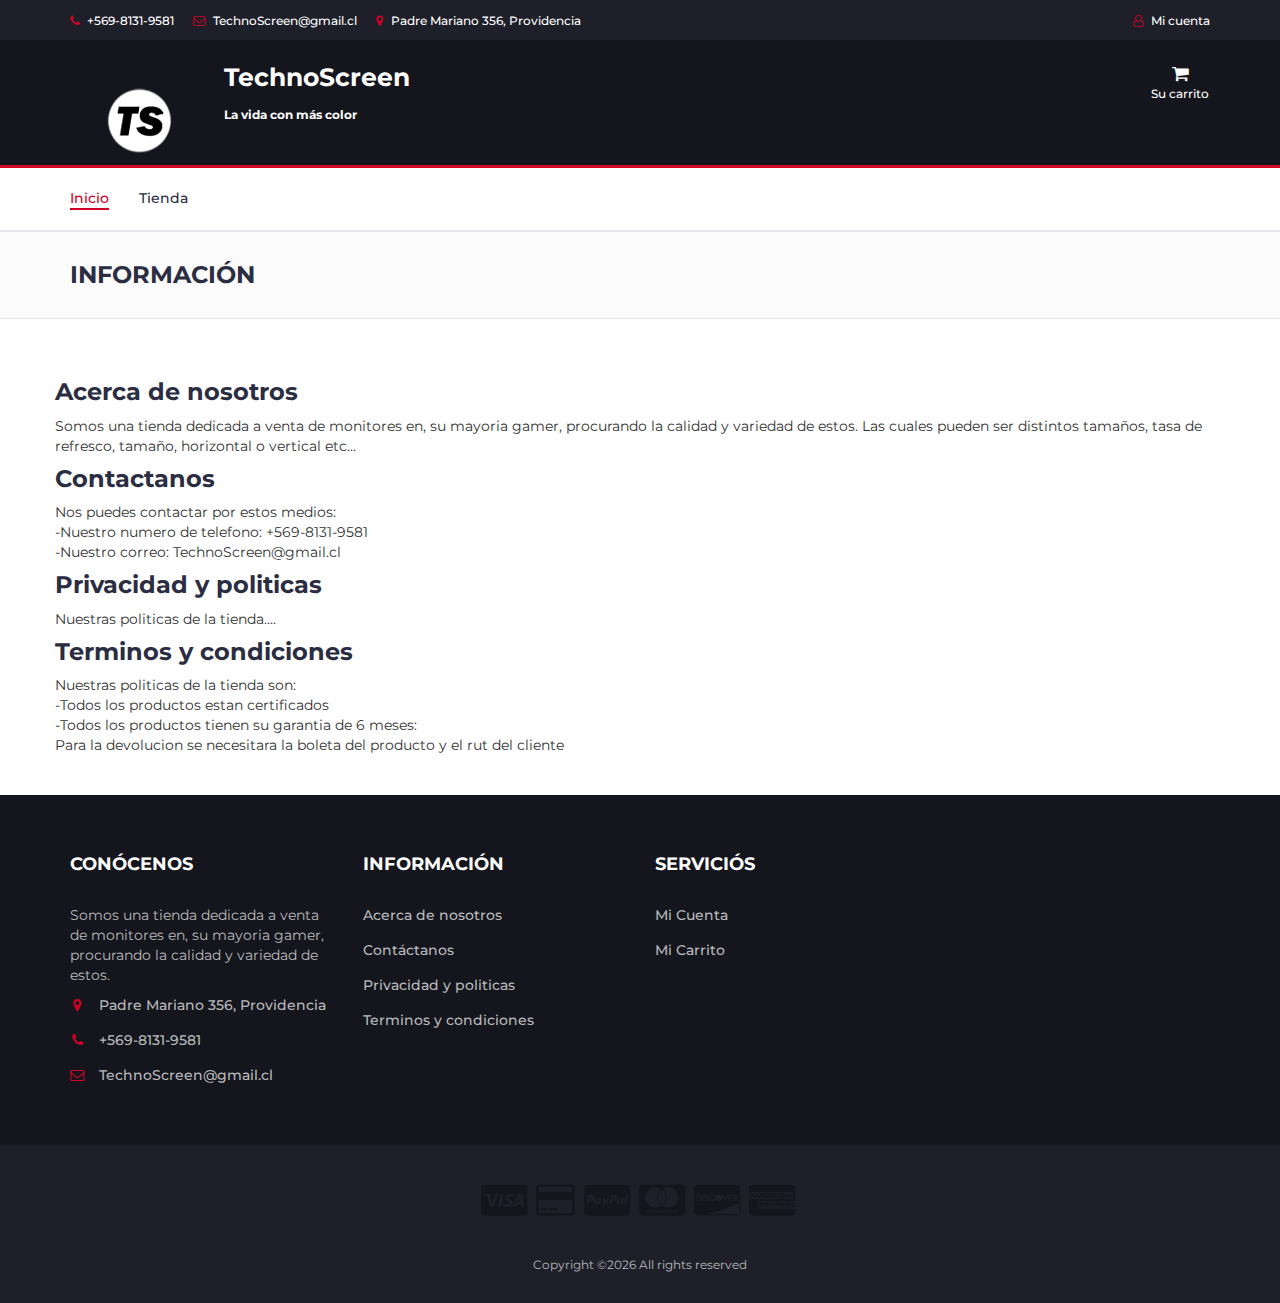
<file: blank.html>
<!DOCTYPE html>
<html lang="en">
	<head>
		<meta charset="utf-8">
		<meta http-equiv="X-UA-Compatible" content="IE=edge">
		<meta name="viewport" content="width=device-width, initial-scale=1">
		<link href="img/minilogo.png" type="image/x-icon" rel="icon">
		 <!-- The above 3 meta tags *must* come first in the head; any other head content must come *after* these tags -->

		<title>TechnoScreen - Información</title>

		<!-- Google font -->
		<link href="https://fonts.googleapis.com/css?family=Montserrat:400,500,700" rel="stylesheet">

		<!-- Bootstrap -->
		<link type="text/css" rel="stylesheet" href="css/bootstrap.min.css"/>

		<!-- Slick -->
		<link type="text/css" rel="stylesheet" href="css/slick.css"/>
		<link type="text/css" rel="stylesheet" href="css/slick-theme.css"/>

		<!-- nouislider -->
		<link type="text/css" rel="stylesheet" href="css/nouislider.min.css"/>

		<!-- Font Awesome Icon -->
		<link rel="stylesheet" href="css/font-awesome.min.css">

		<!-- Custom stlylesheet -->
		<link type="text/css" rel="stylesheet" href="css/style.css"/>


    </head>
	<body>
		<!-- HEADER -->
		<header>
			<!-- TOP HEADER -->
			<div id="top-header">
				<div class="container">
					<ul class="header-links pull-left">
						<li><a href="#"><i class="fa fa-phone"></i> +569-8131-9581</a></li>
						<li><a href="#"><i class="fa fa-envelope-o"></i> TechnoScreen@gmail.cl</a></li>
						<li><a href="#"><i class="fa fa-map-marker"></i> Padre Mariano 356, Providencia</a></li>
					</ul>
					<ul class="header-links pull-right">
						<li><a href="#"><i class="fa fa-user-o"></i> Mi cuenta</a></li>
					</ul>
				</div>
			</div>
			<!-- /TOP HEADER -->

			<!-- MAIN HEADER -->
			<div id="header">
				<!-- container -->
				<div class="container">
					<!-- row -->
					<div class="row">
						<!-- LOGO -->
						<div class="header-logo">
							<a href="#" class="logo">
								<a href="index.html"><img src="./img/logo.png" alt=""></a>
							</a>
						</div>
						<!-- NOMBRE -->

					<div class="header-nombre">
						<p>TechnoScreen</p>

						<!-- SUBTITULO -->
						<div class="header-sub">
							<p>La vida con más color</p>
						</div>

					</div>
					
					<!-- ACCOUNT -->

						<div class="header-ctn">
							<a href="checkout.html"></a>
							<!-- Cart -->
							<div class="dropdown">
								<a href="checkout.html">
									<i class="fa fa-shopping-cart"></i>
									<span>Su carrito</span>
								</a>
							</div>
								<!-- /Cart -->

								<!-- Menu Toogle -->
								<div class="menu-toggle">
									<a href="#">
										<i class="fa fa-bars"></i>
										<span>Menu</span>
									</a>
								</div>
								<!-- /Menu Toogle -->
							</div>
						</div>
						<!-- /ACCOUNT -->
					</div>
					<!-- row -->
				</div>
				<!-- container -->
			</div>
			<!-- /MAIN HEADER -->
		</header>
		<!-- /HEADER -->

		<!-- NAVIGATION -->
		<nav id="navigation">
			<!-- container -->
			<div class="container">
				<!-- responsive-nav -->
				<div id="responsive-nav">
					<!-- NAV -->
					<ul class="main-nav nav navbar-nav">
						<li class="active"><a href="index.html">Inicio</a></li>
						<li><a href="store.html">Tienda</a></li>

					</ul>
					<!-- /NAV -->
				</div>
				<!-- /responsive-nav -->
			</div>
			<!-- /container -->
		</nav>
		<!-- /NAVIGATION -->

		<!-- BREADCRUMB -->
		<div id="breadcrumb" class="section">
			<!-- container -->
			<div class="container">
				<!-- row -->
				<div class="row">
					<div class="col-md-12">
						<h3 class="breadcrumb-header">Información</h3>
					</div>
				</div>
				<!-- /row -->
			</div>
			<!-- /container -->
		</div>
		<!-- /BREADCRUMB -->

		<!-- SECTION -->
		<div class="section">
			<!-- container -->
			<div class="container">
				<!-- row -->
				<div class="row">
					<h3>Acerca de nosotros</h3>
					<p>Somos una tienda dedicada a venta de monitores en, su mayoria gamer, procurando la calidad y variedad de estos. Las cuales pueden ser distintos tamaños, tasa de refresco, tamaño, horizontal o vertical etc... </p>
				</div>
				<div class="row">
					<h3>Contactanos</h3>
					<p>Nos puedes contactar por estos medios: <br>
					   -Nuestro numero de telefono: +569-8131-9581<br>
					   -Nuestro correo: TechnoScreen@gmail.cl<br></p>
				</div>
				<div class="row">
					<h3>Privacidad y politicas</h3>
					<p>Nuestras politicas de la tienda....</p>
				</div>
				<div class="row">
					<h3>Terminos y condiciones</h3>
					<p>Nuestras politicas de la tienda son: <br>
					-Todos los productos estan certificados <br>
					-Todos los productos tienen su garantia de 6 meses: <br>
					Para la devolucion se necesitara la boleta del producto y el rut del cliente</p>
				</div>
				<!-- /row -->
			</div>
			<!-- /container -->
		</div>
		<!-- /SECTION -->



		<!-- FOOTER -->
		<footer id="footer">
			<!-- top footer -->
			<div class="section">
				<!-- container -->
				<div class="container">
					<!-- row -->
					<div class="row">
						<div class="col-md-3 col-xs-6">
							<div class="footer">
								<h3 class="footer-title">Conócenos</h3>
								<p>Somos una tienda dedicada a venta de monitores en, su mayoria gamer, procurando la calidad y variedad de estos.</p>
								<ul class="footer-links">
									<li><a href="#"><i class="fa fa-map-marker"></i>Padre Mariano 356, Providencia</a></li>
									<li><a href="#"><i class="fa fa-phone"></i>+569-8131-9581</a></li>
									<li><a href="#"><i class="fa fa-envelope-o"></i>TechnoScreen@gmail.cl</a></li>
								</ul>
							</div>
						</div>

						<div class="clearfix visible-xs"></div>

						<div class="col-md-3 col-xs-6">
							<div class="footer">
								<h3 class="footer-title">Información</h3>
								<ul class="footer-links">
									<li><a href="#">Acerca de nosotros</a></li>
									<li><a href="#">Contáctanos</a></li>
									<li><a href="#">Privacidad y politicas</a></li>
									<li><a href="#">Terminos y condiciones</a></li>
								</ul>
							</div>
						</div>

						<div class="col-md-3 col-xs-6">
							<div class="footer">
								<h3 class="footer-title">Serviciós</h3>
								<ul class="footer-links">
									<li><a href="#">Mi Cuenta</a></li>
									<li><a href="#">Mi Carrito</a></li>
								</ul>
							</div>
						</div>
					</div>
					<!-- /row -->
				</div>
				<!-- /container -->
			</div>
			<!-- /top footer -->

			<!-- bottom footer -->
			<div id="bottom-footer" class="section">
				<div class="container">
					<!-- row -->
					<div class="row">
						<div class="col-md-12 text-center">
							<ul class="footer-payments">
								<li><a href="#"><i class="fa fa-cc-visa"></i></a></li>
								<li><a href="#"><i class="fa fa-credit-card"></i></a></li>
								<li><a href="#"><i class="fa fa-cc-paypal"></i></a></li>
								<li><a href="#"><i class="fa fa-cc-mastercard"></i></a></li>
								<li><a href="#"><i class="fa fa-cc-discover"></i></a></li>
								<li><a href="#"><i class="fa fa-cc-amex"></i></a></li>
							</ul>
							<span class="copyright">
								<!-- Link back to Colorlib can't be removed. Template is licensed under CC BY 3.0. -->
								Copyright &copy;<script>document.write(new Date().getFullYear());</script> All rights reserved</a>
							<!-- Link back to Colorlib can't be removed. Template is licensed under CC BY 3.0. -->
							</span>
						</div>
					</div>
						<!-- /row -->
				</div>
				<!-- /container -->
			</div>
			<!-- /bottom footer -->
		</footer>
		<!-- /FOOTER -->

		<!-- jQuery Plugins -->
		<script src="js/jquery.min.js"></script>
		<script src="js/bootstrap.min.js"></script>
		<script src="js/slick.min.js"></script>
		<script src="js/nouislider.min.js"></script>
		<script src="js/jquery.zoom.min.js"></script>
		<script src="js/main.js"></script>

	</body>
</html>
</file>
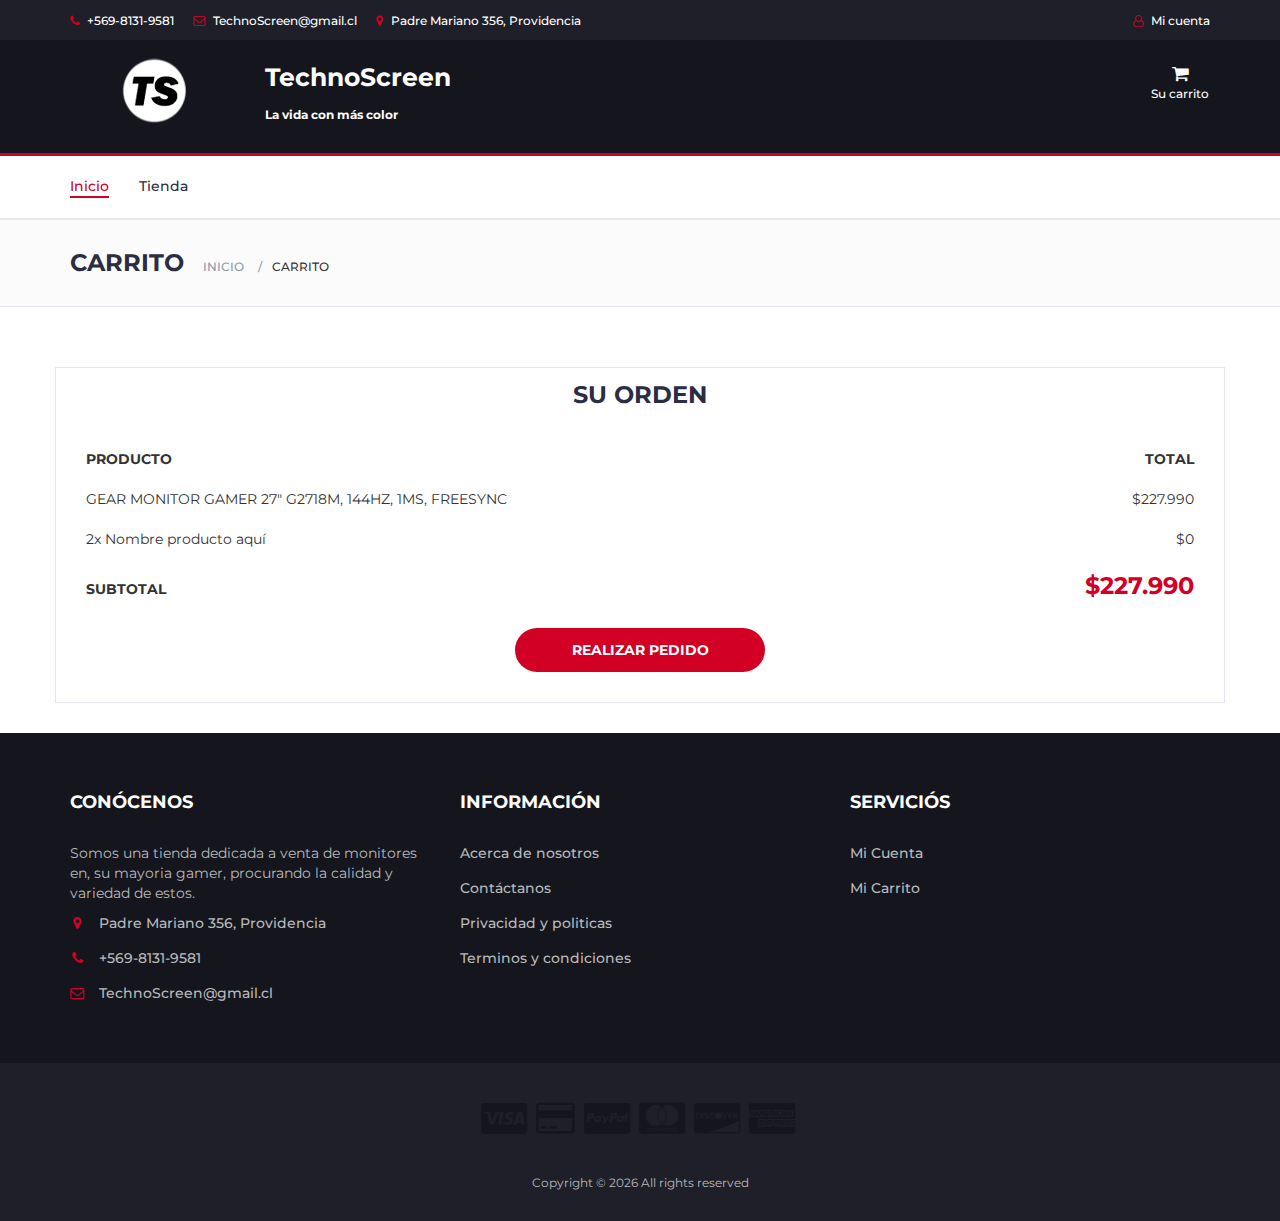
<file: checkout.html>
<!DOCTYPE html>
<html lang="en">

<head>
	<meta charset="utf-8">
	<meta http-equiv="X-UA-Compatible" content="IE=edge">
	<meta name="viewport" content="width=device-width, initial-scale=1">
	<link href="img/minilogo.png" type="image/x-icon" rel="icon">
	<!-- The above 3 meta tags *must* come first in the head; any other head content must come *after* these tags -->

	<title>TechnoScreen - Inicio</title>

	<!-- Google font -->
	<link href="https://fonts.googleapis.com/css?family=Montserrat:400,500,700" rel="stylesheet">

	<!-- Bootstrap -->
	<link type="text/css" rel="stylesheet" href="css/bootstrap.min.css" />

	<!-- Slick -->
	<link type="text/css" rel="stylesheet" href="css/slick.css" />
	<link type="text/css" rel="stylesheet" href="css/slick-theme.css" />

	<!-- nouislider -->
	<link type="text/css" rel="stylesheet" href="css/nouislider.min.css" />

	<!-- Font Awesome Icon -->
	<link rel="stylesheet" href="css/font-awesome.min.css">

	<!-- Custom stlylesheet -->
	<link type="text/css" rel="stylesheet" href="css/style.css" />


</head>

<body>
	<!-- HEADER -->
	<div id="top-header">
		<div class="container">
			<ul class="header-links pull-left">
				<li><a href="#"><i class="fa fa-phone"></i> +569-8131-9581</a></li>
				<li><a href="#"><i class="fa fa-envelope-o"></i> TechnoScreen@gmail.cl</a></li>
				<li><a href="#"><i class="fa fa-map-marker"></i> Padre Mariano 356, Providencia</a></li>
			</ul>
			<ul class="header-links pull-right">
				<li><a href="cuenta.html"><i class="fa fa-user-o"></i> Mi cuenta</a></li>
			</ul>
		</div>
	</div>
	<!-- /TOP HEADER -->

	<!-- MAIN HEADER -->
	<div id="header">
		<!-- container -->
		<div class="container">
			<!-- row -->
			<div class="row">
				<!-- LOGO -->
				<div class="col-md-2">
					<div class="header-logo">
						<a href="#" class="logo">
							<a href="index.html"><img src="./img/logo.png" alt=""></a>
						</a>
					</div>
				</div>
				<!-- NOMBRE -->
				<div class="col-md-3">
					<div class="header-nombre">
						<p>TechnoScreen</p>

						<div class="header-sub">
							<p>La vida con más color</p>
						</div>
					</div>
				</div>

				<!-- ACCOUNT -->

				<div class="header-ctn">
					<a href="checkout.html"></a>
					<!-- Cart -->
					<div class="dropdown">
						<a href="checkout.html">
							<i class="fa fa-shopping-cart"></i>
							<span>Su carrito</span>
						</a>
					</div>
					<!-- /Cart -->

					<!-- Menu Toogle -->
					<div class="menu-toggle">
						<a href="#">
							<i class="fa fa-bars"></i>
							<span>Menu</span>
						</a>
					</div>
					<!-- /Menu Toogle -->
				</div>
			</div>
			<!-- /ACCOUNT -->
		</div>
		<!-- row -->
	</div>
	<!-- container -->
	</div>
	<!-- /MAIN HEADER -->
	</header>
	<!-- /HEADER -->

	<!-- NAVIGATION -->
	<nav id="navigation">
		<!-- container -->
		<div class="container">
			<!-- responsive-nav -->
			<div id="responsive-nav">
				<!-- NAV -->
				<ul class="main-nav nav navbar-nav">
					<li class="active"><a href="#">Inicio</a></li>
					<li><a href="store.html">Tienda</a></li>

				</ul>
				<!-- /NAV -->
			</div>
			<!-- /responsive-nav -->
		</div>
		<!-- /container -->
	</nav>
	<!-- /NAVIGATION -->
	
		<!-- BREADCRUMB -->
		<div id="breadcrumb" class="section">
			<!-- container -->
			<div class="container">
				<!-- row -->
				<div class="row">
					<div class="col-md-12">
						<h3 class="breadcrumb-header">Carrito</h3>
						<ul class="breadcrumb-tree">
							<li><a href="index.html">Inicio</a></li>
							<li class="active">Carrito</li>
						</ul>
					</div>
				</div>
				<!-- /row -->
			</div>
			<!-- /container -->
		</div>
		<!-- /BREADCRUMB -->
		
		<!-- SECTION -->
		<div class="section">
			<!-- container -->
			<div class="container">
				<!-- row -->
				<div class="row">
		
		
		
					<!-- Order Details -->
					<div class="order-details">
						<div class="section-title text-center">
							<h3 class="title">Su orden</h3>
						</div>
						<div class="order-summary">
							<div class="order-col">
								<div><strong>PRODUCTO</strong></div>
								<div><strong>TOTAL</strong></div>
							</div>
							<div class="order-products">
								<div class="order-col">
									<div>GEAR MONITOR GAMER 27" G2718M, 144HZ, 1MS, FREESYNC</div>
									<div>$227.990</div>
								</div>
								<div class="order-col">
									<div>2x Nombre producto aquí</div>
									<div>$0</div>
								</div>
							</div>
							<div class="order-col">
								<div><strong>SUBTOTAL</strong></div>
								<div><strong class="order-total">$227.990</strong></div>
							</div>
						</div>
						<a href="#" class="primary-btn order-submit" id="btncompra">REALIZAR PEDIDO</a>
					</div>
					<!-- /Order Details -->
				</div>
				<!-- /row -->
			</div>
			<!-- /container -->
		</div>
		<!-- /SECTION -->

		<!-- FOOTER -->
	<footer id="footer">
		<!-- top footer -->
		<div class="section">
			<!-- container -->
			<div class="container">
				<!-- row -->
				<div class="row">
					<div class="col-md-4 col-xs-4">
						<div class="footer">
							<h3 class="footer-title">Conócenos</h3>
							<p>Somos una tienda dedicada a venta de monitores en, su mayoria gamer, procurando la
								calidad y variedad de estos.</p>
							<ul class="footer-links">
								<li><a href="#"><i class="fa fa-map-marker"></i>Padre Mariano 356, Providencia</a></li>
								<li><a href="#"><i class="fa fa-phone"></i>+569-8131-9581</a></li>
								<li><a href="#"><i class="fa fa-envelope-o"></i>TechnoScreen@gmail.cl</a></li>
							</ul>
						</div>
					</div>

					<div class="col-md-4 col-xs-4">
						<div class="footer">
							<a href="about us.html">
								<h3 class="footer-title">Información</h3>
							</a>
							<ul class="footer-links">
								<li><a href="about us.html#nosotros">Acerca de nosotros</a></li>
								<li><a href="about us.html#contactos">Contáctanos</a></li>
								<li><a href="about us.html#politicas">Privacidad y politicas</a></li>
								<li><a href="about us.html#terminos">Terminos y condiciones</a></li>
							</ul>
						</div>
					</div>

					<div class="col-md-4 col-xs-4">
						<div class="footer">
							<h3 class="footer-title">Serviciós</h3>
							<ul class="footer-links">
								<li><a href="#">Mi Cuenta</a></li>
								<li><a href="#">Mi Carrito</a></li>
							</ul>
						</div>
					</div>
				</div>
				<!-- /row -->
			</div>
			<!-- /container -->
		</div>
		<!-- /top footer -->

		<!-- bottom footer -->
		<div id="bottom-footer" class="section">
			<div class="container">
				<!-- row -->
				<div class="row">
					<div class="col-md-12 text-center">
						<ul class="footer-payments">
							<li><a href="#"><i class="fa fa-cc-visa"></i></a></li>
							<li><a href="#"><i class="fa fa-credit-card"></i></a></li>
							<li><a href="#"><i class="fa fa-cc-paypal"></i></a></li>
							<li><a href="#"><i class="fa fa-cc-mastercard"></i></a></li>
							<li><a href="#"><i class="fa fa-cc-discover"></i></a></li>
							<li><a href="#"><i class="fa fa-cc-amex"></i></a></li>
						</ul>
						<span class="copyright">
							<!-- Link back to Colorlib can't be removed. Template is licensed under CC BY 3.0. -->
							Copyright &copy;
							<script>document.write(new Date().getFullYear());</script> All rights reserved</a>
							<!-- Link back to Colorlib can't be removed. Template is licensed under CC BY 3.0. -->
						</span>
					</div>
				</div>
				<!-- /row -->
			</div>
			<!-- /container -->
		</div>
		<!-- /bottom footer -->
	</footer>
	<!-- /FOOTER -->

		<!-- jQuery Plugins -->
		<script src="js/jquery.min.js"></script>
		<script src="js/bootstrap.min.js"></script>
		<script src="js/slick.min.js"></script>
		<script src="js/nouislider.min.js"></script>
		<script src="js/jquery.zoom.min.js"></script>
		<script src="js/main.js"></script>

	</body>
</html>
</file>
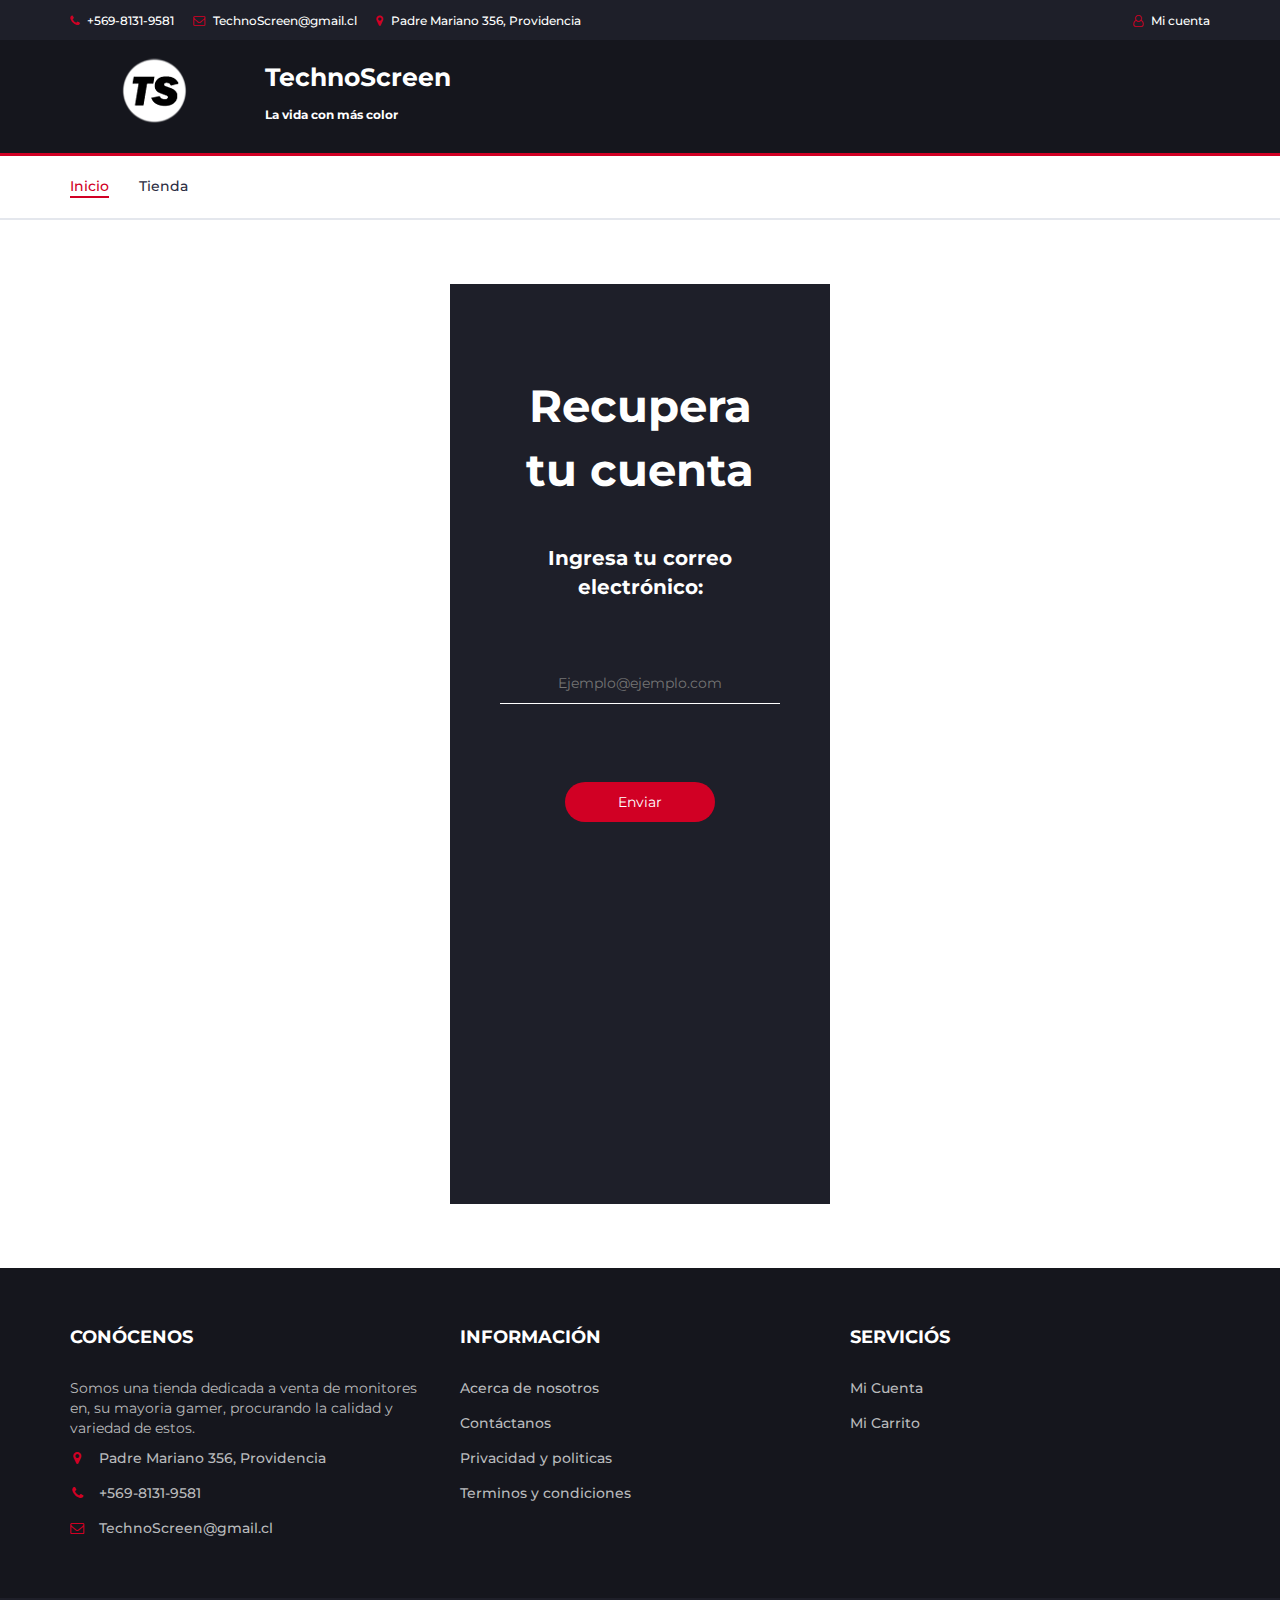
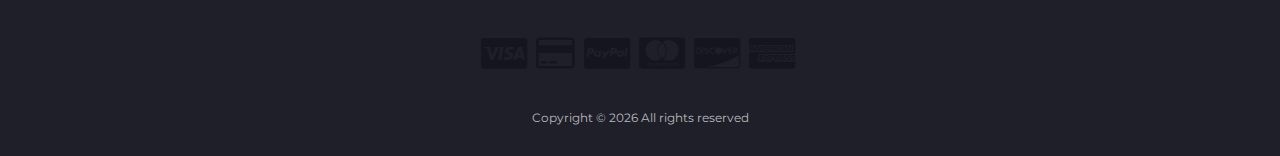
<file: password_reset.html>
<!DOCTYPE html>
<html lang="en">

<head>
	<meta charset="utf-8">
	<meta http-equiv="X-UA-Compatible" content="IE=edge">
	<meta name="viewport" content="width=device-width, initial-scale=1">
	<link href="img/minilogo.png" type="image/x-icon" rel="icon">
	<!-- The above 3 meta tags *must* come first in the head; any other head content must come *after* these tags -->

	<title>TechnoScreen - Recuperar contraseña</title>

	<!-- Google font -->
	<link href="https://fonts.googleapis.com/css?family=Montserrat:400,500,700" rel="stylesheet">

	<!-- Bootstrap -->
	<link type="text/css" rel="stylesheet" href="css/bootstrap.min.css" />

	<!-- Slick -->
	<link type="text/css" rel="stylesheet" href="css/slick.css" />
	<link type="text/css" rel="stylesheet" href="css/slick-theme.css" />

	<!-- nouislider -->
	<link type="text/css" rel="stylesheet" href="css/nouislider.min.css" />

	<!-- Jquery -->
	<script src="https://ajax.googleapis.com/ajax/libs/jquery/3.5.1/jquery.min.js"></script>
	<script src="https://cdnjs.cloudflare.com/ajax/libs/popper.js/1.16.0/umd/popper.min.js"></script>
	<script src="https://maxcdn.bootstrapcdn.com/bootstrap/4.5.2/js/bootstrap.min.js"></script>

	<!-- Font Awesome Icon -->
	<link rel="stylesheet" href="css/font-awesome.min.css">

	<!-- Custom stlylesheet -->
	<link type="text/css" rel="stylesheet" href="css/style.css" />


	<script type="text/javascript">
		$(document).ready(function () {
			$("#errorpp").hide(); //ocultando el div de los errores

			$("#pass").submit(function () {
				var mensaje = "Por favor revisar los siguientes detalles en el formulario:";
				if ($("#correop").val().trim().length == 0) {

					mensaje = mensaje + "<br>El correo electrónico no puede estar vacío.";

				}
				if (mensaje != "Por favor revisar los siguientes detalles en el formulario:") {
					$("#errorpp").html(mensaje); //mostrando el texto de la variable en el div del html
					$("#errorpp").show();//hace visible el div
					event.preventDefault();//evita que los datos del formulario se envien
				}
			});
		});
	</script>

</head>

<body>
	<!-- HEADER -->
	<header>
		<!-- HEADER -->
		<div id="top-header">
			<div class="container">
				<ul class="header-links pull-left">
					<li><a href="#"><i class="fa fa-phone"></i> +569-8131-9581</a></li>
					<li><a href="#"><i class="fa fa-envelope-o"></i> TechnoScreen@gmail.cl</a></li>
					<li><a href="#"><i class="fa fa-map-marker"></i> Padre Mariano 356, Providencia</a></li>
				</ul>
				<ul class="header-links pull-right">
					<li><a href="cuenta.html"><i class="fa fa-user-o"></i> Mi cuenta</a></li>
				</ul>
			</div>
		</div>
		<!-- /TOP HEADER -->

		<!-- MAIN HEADER -->
		<div id="header">
			<!-- container -->
			<div class="container">
				<!-- row -->
				<div class="row">
					<!-- LOGO -->
					<div class="col-md-2">
						<div class="header-logo">
							<a href="#" class="logo">
								<a href="index.html"><img src="./img/logo.png" alt=""></a>
							</a>
						</div>
					</div>
					<!-- NOMBRE -->
					<div class="col-md-3">
						<div class="header-nombre">
							<p>TechnoScreen</p>

							<div class="header-sub">
								<p>La vida con más color</p>
							</div>
						</div>
					</div>

					<!-- ACCOUNT -->

					<div class="header-ctn">
						<!-- Menu Toogle -->
						<div class="menu-toggle">
							<a href="#">
								<i class="fa fa-bars"></i>
								<span>Menu</span>
							</a>
						</div>
						<!-- /Menu Toogle -->
					</div>
				</div>
				<!-- /ACCOUNT -->
			</div>
			<!-- row -->
		</div>
		<!-- container -->
		</div>
		<!-- /MAIN HEADER -->
	</header>
	<!-- /HEADER -->
	<nav id="navigation">
		<!-- container -->
		<div class="container">
			<!-- responsive-nav -->
			<div id="responsive-nav">
				<!-- NAV -->
				<ul class="main-nav nav navbar-nav">
					<li class="active"><a href="#">Inicio</a></li>
					<li><a href="store.html">Tienda</a></li>

				</ul>
				<!-- /NAV -->
			</div>
			<!-- /responsive-nav -->
		</div>
		<!-- /container -->
	</nav>
	<!-- SECTION -->

	<div class="form-box">
		<form action="index.html" method="POST" id="pass" class="input-groupp">
			<div class="PageHeader">
				Recupera tu cuenta
			</div>
			<div class="PageSub">
				Ingresa tu correo electrónico:
			</div>
			<div class="form-group">
				<input type="email" class="input-field" name="correop" id="correop" placeholder="Ejemplo@ejemplo.com">
					
			</div>
			<div class="form-group">
				<div id="errorpp" class="alertap alert-d"></div>
				<button type="submit" class="submit-btnp">Enviar</button>
			</div>
		</form>

	</div>


	<!-- /SECTION -->

	<!-- FOOTER -->
	<footer id="footer">
		<!-- top footer -->
		<div class="section">
			<!-- container -->
			<div class="container">
				<!-- row -->
				<div class="row">
					<div class="col-md-4 col-xs-4">
						<div class="footer">
							<h3 class="footer-title">Conócenos</h3>
							<p>Somos una tienda dedicada a venta de monitores en, su mayoria gamer, procurando la
								calidad y variedad de estos.</p>
							<ul class="footer-links">
								<li><a href="#"><i class="fa fa-map-marker"></i>Padre Mariano 356, Providencia</a></li>
								<li><a href="#"><i class="fa fa-phone"></i>+569-8131-9581</a></li>
								<li><a href="#"><i class="fa fa-envelope-o"></i>TechnoScreen@gmail.cl</a></li>
							</ul>
						</div>
					</div>

					<div class="col-md-4 col-xs-4">
						<div class="footer">
							<a href="about us.html">
								<h3 class="footer-title">Información</h3>
							</a>
							<ul class="footer-links">
								<li><a href="about us.html#nosotros">Acerca de nosotros</a></li>
								<li><a href="about us.html#contactos">Contáctanos</a></li>
								<li><a href="about us.html#politicas">Privacidad y politicas</a></li>
								<li><a href="about us.html#terminos">Terminos y condiciones</a></li>
							</ul>
						</div>
					</div>

					<div class="col-md-4 col-xs-4">
						<div class="footer">
							<h3 class="footer-title">Serviciós</h3>
							<ul class="footer-links">
								<li><a href="#">Mi Cuenta</a></li>
								<li><a href="#">Mi Carrito</a></li>
							</ul>
						</div>
					</div>
				</div>
				<!-- /row -->
			</div>
			<!-- /container -->
		</div>
		<!-- /top footer -->

		<!-- bottom footer -->
		<div id="bottom-footer" class="section">
			<div class="container">
				<!-- row -->
				<div class="row">
					<div class="col-md-12 text-center">
						<ul class="footer-payments">
							<li><a href="#"><i class="fa fa-cc-visa"></i></a></li>
							<li><a href="#"><i class="fa fa-credit-card"></i></a></li>
							<li><a href="#"><i class="fa fa-cc-paypal"></i></a></li>
							<li><a href="#"><i class="fa fa-cc-mastercard"></i></a></li>
							<li><a href="#"><i class="fa fa-cc-discover"></i></a></li>
							<li><a href="#"><i class="fa fa-cc-amex"></i></a></li>
						</ul>
						<span class="copyright">
							<!-- Link back to Colorlib can't be removed. Template is licensed under CC BY 3.0. -->
							Copyright &copy;
							<script>document.write(new Date().getFullYear());</script> All rights reserved</a>
							<!-- Link back to Colorlib can't be removed. Template is licensed under CC BY 3.0. -->
						</span>
					</div>
				</div>
				<!-- /row -->
			</div>
			<!-- /container -->
		</div>
		<!-- /bottom footer -->
	</footer>
	<!-- /FOOTER -->

	<!-- jQuery Plugins -->
	<script src="js/jquery.min.js"></script>
	<script src="js/bootstrap.min.js"></script>
	<script src="js/slick.min.js"></script>
	<script src="js/nouislider.min.js"></script>
	<script src="js/jquery.zoom.min.js"></script>
	<script src="js/main.js"></script>

</body>

</html>
</file>
<file: css/style.css>
/*

Colors:
	Body 		: #333
	Headers 	: #2B2D42
	Primary 	: #D10024
	Dark 		: #15161D ##1E1F29
	Grey 		: #E4E7ED #FBFBFC #8D99AE #B9BABC

Fonts: Montserrat

Table OF Contents
------------------------------------
1 > GENERAL
------ Typography
------ Buttons
------ Inputs
------ Sections
------ Breadcrumb
2 > HEADER
------ Top header
------ Logo
------ Search
------ Cart
3 > NAVIGATION
------ Main nav
------ Responsive Nav
4 > CATEGORY SHOP
5 > HOT DEAL
6 > PRODUCT
------ Product
------ Widget product
------ Product slick
7 > STORE PAGE
------ Aside
------ Store
8 > PRODUCT DETAILS PAGE
------ Product view
------ Product details
------ Product tab
9 > CHECKOUT PAGE
10 > NEWSLETTER
11 > FOOTER
11 > SLICK STYLE
12 > RESPONSIVE
------------------------------------*/

/*=========================================================
	01 -> GENERAL
===========================================================*/

/*----------------------------*\
	Typography
\*----------------------------*/

body {
  font-family: 'Montserrat', sans-serif;
  font-weight: 400;
  color: #333;
}

h1, h2, h3, h4, h5, h6 {
  color: #2B2D42;
  font-weight: 700;
  margin: 0 0 10px;
}

a {
  color: #2B2D42;
  font-weight: 500;
  -webkit-transition: 0.2s color;
  transition: 0.2s color;
}

a:hover, a:focus {
  color: #D10024;
  text-decoration: none;
  outline: none;
}

ul, ol {
  margin: 0;
  padding: 0;
  list-style: none
}

/*----------------------------*\
	Buttons
\*----------------------------*/

.primary-btn {
  display: inline-block;
  padding: 12px 30px;
  background-color: #D10024;
  border: none;
  border-radius: 40px;
  color: #FFF;
  text-transform: uppercase;
  font-weight: 700;
  text-align: center;
  -webkit-transition: 0.2s all;
  transition: 0.2s all;
}

.primary-btn:hover, .primary-btn:focus {
  opacity: 0.9;
  color: #FFF;
}

/*----------------------------*\
	Inputs
\*----------------------------*/

/*-- Text input --*/

.input {
  height: 40px;
  padding: 0px 15px;
  border: 1px solid #E4E7ED;
  background-color: #FFF;
  width: 100%;
}

textarea.input {
  padding: 15px;
  min-height: 90px;
}

/*-- Number input --*/

.input-number {
  position: relative;
}

.input-number input[type="number"]::-webkit-inner-spin-button, .input-number input[type="number"]::-webkit-outer-spin-button {
  -webkit-appearance: none;
  margin: 0;
}

.input-number input[type="number"] {
  -moz-appearance: textfield;
  height: 40px;
  width: 100%;
  border: 1px solid #E4E7ED;
  background-color: #FFF;
  padding: 0px 35px 0px 15px;
}

.input-number .qty-up, .input-number .qty-down {
  position: absolute;
  display: block;
  width: 20px;
  height: 20px;
  border: 1px solid #E4E7ED;
  background-color: #FFF;
  text-align: center;
  font-weight: 700;
  cursor: pointer;
  -webkit-user-select: none;
  -moz-user-select: none;
  -ms-user-select: none;
  user-select: none;
}

.input-number .qty-up {
  right: 0;
  top: 0;
  border-bottom: 0px;
}

.input-number .qty-down {
  right: 0;
  bottom: 0;
}

.input-number .qty-up:hover, .input-number .qty-down:hover {
  background-color: #E4E7ED;
  color: #D10024;
}

/*-- Select input --*/

.input-select {
  padding: 0px 15px;
  background: #FFF;
  border: 1px solid #E4E7ED;
  height: 40px;
}

/*-- checkbox & radio input --*/

.input-radio, .input-checkbox {
  position: relative;
  display: block;
}

.input-radio input[type="radio"]:not(:checked), .input-radio input[type="radio"]:checked, .input-checkbox input[type="checkbox"]:not(:checked), .input-checkbox input[type="checkbox"]:checked {
  position: absolute;
  margin-left: -9999px;
  visibility: hidden;
}

.input-radio label, .input-checkbox label {
  font-weight: 500;
  min-height: 20px;
  padding-left: 20px;
  margin-bottom: 5px;
  cursor: pointer;
}

.input-radio input[type="radio"]+label span, .input-checkbox input[type="checkbox"]+label span {
  position: absolute;
  left: 0px;
  top: 4px;
  width: 14px;
  height: 14px;
  border: 2px solid #E4E7ED;
  background: #FFF;
}

.input-radio input[type="radio"]+label span {
  border-radius: 50%;
}

.input-radio input[type="radio"]+label span:after {
  content: "";
  position: absolute;
  left: 50%;
  top: 50%;
  -webkit-transform: translate(-50%, -50%) scale(0);
  -ms-transform: translate(-50%, -50%) scale(0);
  transform: translate(-50%, -50%) scale(0);
  background-color: #FFF;
  width: 4px;
  height: 4px;
  border-radius: 50%;
  opacity: 0;
  -webkit-transition: all 0.2s;
  transition: all 0.2s;
}

.input-checkbox input[type="checkbox"]+label span:after {
  content: '✔';
  position: absolute;
  top: -2px;
  left: 1px;
  font-size: 10px;
  color: #FFF;
  opacity: 0;
  -webkit-transform: scale(0);
  -ms-transform: scale(0);
  transform: scale(0);
  -webkit-transition: all 0.2s;
  transition: all 0.2s;
}

.input-radio input[type="radio"]:checked+label span, .input-checkbox input[type="checkbox"]:checked+label span {
  background-color: #D10024;
  border-color: #D10024;
}

.input-radio input[type="radio"]:checked+label span:after {
  opacity: 1;
  -webkit-transform: translate(-50%, -50%) scale(1);
  -ms-transform: translate(-50%, -50%) scale(1);
  transform: translate(-50%, -50%) scale(1);
}

.input-checkbox input[type="checkbox"]:checked+label span:after {
  opacity: 1;
  -webkit-transform: scale(1);
  -ms-transform: scale(1);
  transform: scale(1);
}

.input-radio .caption, .input-checkbox .caption {
  margin-top: 5px;
  max-height: 0;
  overflow: hidden;
  -webkit-transition: 0.3s max-height;
  transition: 0.3s max-height;
}

.input-radio input[type="radio"]:checked~.caption, .input-checkbox input[type="checkbox"]:checked~.caption {
  max-height: 800px;
}

/*----------------------------*\
	Section
\*----------------------------*/

.section {
  padding-top: 30px;
  padding-bottom: 30px;
}

.section-title {
  position: relative;
  margin-bottom: 30px;
  margin-top: 15px;
}

.section-title .title {
  display: inline-block;
  text-transform: uppercase;
  margin: 0px;
}

.section-title .section-nav {
  float: right;
}

.section-title .section-nav .section-tab-nav {
  display: inline-block;
}

.section-tab-nav li {
  display: inline-block;
  margin-right: 15px;
}

.section-tab-nav li:last-child {
  margin-right: 0px;
}

.section-tab-nav li a {
  font-weight: 700;
  color: #8D99AE;
}

.section-tab-nav li a:after {
  content: "";
  display: block;
  width: 0%;
  height: 2px;
  background-color: #D10024;
  -webkit-transition: 0.2s all;
  transition: 0.2s all;
}

.section-tab-nav li.active a {
  color: #D10024;
}

.section-tab-nav li a:hover:after, .section-tab-nav li a:focus:after, .section-tab-nav li.active a:after {
  width: 100%;
}

.section-title .section-nav .products-slick-nav {
  top: 0px;
  right: 0px;
}

/*----------------------------*\
	Breadcrumb
\*----------------------------*/

#breadcrumb {
  padding: 30px 0px;
  background: #FBFBFC;
  border-bottom: 1px solid #E4E7ED;
  margin-bottom: 30px;
}

#breadcrumba {
  padding: 30px 0px;
  background: #FBFBFC;
  border-bottom: 1px solid #E4E7ED;
  margin-bottom: 0px;
}

#breadcrumb .breadcrumb-header {
  display: inline-block;
  margin-top: 0px;
  margin-bottom: 0px;
  margin-right: 15px;
  text-transform: uppercase;
}

#breadcrumb .breadcrumb-tree {
  display: inline-block;
}

#breadcrumb .breadcrumb-tree li {
  display: inline-block;
  font-size: 12px;
  font-weight: 500;
  text-transform: uppercase;
}

#breadcrumb .breadcrumb-tree li+li {
  margin-left: 10px;
}

#breadcrumb .breadcrumb-tree li+li:before {
  content: '/';
  display: inline-block;
  color: #8D99AE;
  margin-right: 10px;
}

#breadcrumb .breadcrumb-tree li a {
  color: #8D99AE;
}

#breadcrumb .breadcrumb-tree li a:hover {
  color: #D10024;
}

/*=========================================================
	02 -> HEADER
===========================================================*/

/*----------------------------*\
	Top header
\*----------------------------*/

#top-header {
  padding-top: 10px;
  padding-bottom: 10px;
  background-color: #1E1F29;
}

.header-links li {
  display: inline-block;
  margin-right: 15px;
  font-size: 12px;
}

.header-links li:last-child {
  margin-right: 0px;
}

.header-links li a {
  color: #FFF;
}

.header-links li a:hover {
  color: #D10024;
}

.header-links li i {
  color: #D10024;
  margin-right: 5px;
}

/*----------------------------*\
	Logo
\*----------------------------*/

#header {
  padding-top: 10px;
  padding-bottom: 10px;
  background-color: #15161D;
}

.header-logo {
  float: left;
  margin-top: 3%;
}

.header-logo .logo img {
  display: block;
}

/*----------------------------*\
	Search
\*----------------------------*/

.header-search {
  padding: 15px 0px;
}

.header-search form {
  position: relative;
}

.header-search form .input-select {
  margin-right: -4px;
  border-radius: 40px 0px 0px 40px;
}

.header-search form .input {
  width: 60%;
  margin-right: -4px;
  border-radius: 40px 0px 0px 40px;
}

.header-search form .search-btn {
  height: 40px;
  width: 100px;
  background: #D10024;
  color: #FFF;
  font-weight: 700;
  border: none;
  border-radius: 0px 40px 40px 0px;
}

.buscar {
  position: absolute;
  padding: 5px;
}

.buscar input{
  width: 300px;
  height: 30px;
  padding: 0 20px;
  font-size: 18px;
  color: #15161D;
  outline: none;
  border: 1px solid silver;
  border-radius: 30px;
}

.btnbuscar{
  position: absolute;
  top: 0;
  right: 0;
  background-color: red;
  width: 50px;
  height: 50px;
  line-height: 50px;
  text-align: center;
  color: white;
  font-size: 20px;
  border-radius: 50%;
  cursor: pointer;
}
/*----------------------------*\
	Nombre
\*----------------------------*/

.header-nombre {
  float: left;
  padding-bottom: 10px;
  padding-top: 10px;
  font-weight:bold;
  color: white;
  font-size: 25px
}

/*----------------------------*\
	Subtitulo
\*----------------------------*/

.header-sub {
  float: left;
  font-weight:bold;
  color: white;
  font-size: 12px
}

/*----------------------------*\
	Cart
\*----------------------------*/

.header-ctn {
  float: right;
  padding: 15px 0px;
}

.header-ctn>div {
  display: inline-block;
}

.header-ctn>div+div {
  margin-left: 15px;
}

.header-ctn>div>a {
  display: block;
  position: relative;
  width: 90px;
  text-align: center;
  color: #FFF;
}

.header-ctn>div>a>i {
  display: block;
  font-size: 18px;
}

.header-ctn>div>a>span {
  font-size: 12px;
}

.header-ctn>div>a>.qty {
  position: absolute;
  right: 15px;
  top: -10px;
  width: 20px;
  height: 20px;
  line-height: 20px;
  text-align: center;
  border-radius: 50%;
  font-size: 10px;
  color: #FFF;
  background-color: #D10024;
}

.header-ctn .menu-toggle {
  display: none;
}

/*=========================================================
	03 -> Navigation
===========================================================*/

#navigation {
  background: #FFF;
  border-bottom: 2px solid #E4E7ED;
  border-top: 3px solid #D10024;
}

/*----------------------------*\
	Main nav
\*----------------------------*/

.main-nav>li+li {
  margin-left: 30px
}

.main-nav>li>a {
  padding: 20px 0px;
}

.main-nav>li>a:hover, .main-nav>li>a:focus, .main-nav>li.active>a {
  color: #D10024;
  background-color: transparent;
}

.main-nav>li>a:after {
  content: "";
  display: block;
  width: 0%;
  height: 2px;
  background-color: #D10024;
  -webkit-transition: 0.2s all;
  transition: 0.2s all;
}

.main-nav>li>a:hover:after, .main-nav>li>a:focus:after, .main-nav>li.active>a:after {
  width: 100%;
}

.header-ctn li.nav-toggle {
  display: none;
}

/*----------------------------*\
	responsive nav
\*----------------------------*/

@media only screen and (max-width: 991px) {
  .header-ctn .menu-toggle {
    display: inline-block;
  }
  #responsive-nav {
    position: fixed;
    left: 0;
    top: 0;
    background: #15161D;
    height: 100vh;
    max-width: 250px;
    width: 0%;
    overflow: hidden;
    z-index: 22;
    padding-top: 60px;
    -webkit-transform: translateX(-100%);
    -ms-transform: translateX(-100%);
    transform: translateX(-100%);
    -webkit-transition: 0.2s all;
    transition: 0.2s all;
  }
  #responsive-nav.active {
    -webkit-transform: translateX(0%);
    -ms-transform: translateX(0%);
    transform: translateX(0%);
    width: 100%;
  }
  .main-nav {
    margin: 0px;
    float: none;
  }
  .main-nav>li {
    display: block;
    float: none;
  }
  .main-nav>li+li {
    margin-left: 0px;
  }
  .main-nav>li>a {
    padding: 15px;
    color: #FFF;
  }
}

/*=========================================================
	04 -> CATEGORY SHOP
===========================================================*/

.shop {
  position: relative;
  overflow: hidden;
  margin: 15px 0px;
}

.shop:before {
  content: "";
  position: absolute;
  top: 0;
  bottom: 0;
  left: 0px;
  width: 60%;
  background: #D10024;
  opacity: 0.9;
  -webkit-transform: skewX(-45deg);
  -ms-transform: skewX(-45deg);
  transform: skewX(-45deg);
}

.shop:after {
  content: "";
  position: absolute;
  top: 0;
  bottom: 0;
  left: 1px;
  width: 100%;
  background: #D10024;
  opacity: 0.9;
  -webkit-transform: skewX(-45deg) translateX(-100%);
  -ms-transform: skewX(-45deg) translateX(-100%);
  transform: skewX(-45deg) translateX(-100%);
}

.shop .shop-img {
  position: relative;
  background-color: #E4E7ED;
  z-index: -1;
}

.shop .shop-img>img {
  width: 100%;
  -webkit-transition: 0.2s all;
  transition: 0.2s all;
}

.shop:hover .shop-img>img {
  -webkit-transform: scale(1.1);
  -ms-transform: scale(1.1);
  transform: scale(1.1);
}

.shop .shop-body {
  position: absolute;
  top: 0;
  width: 75%;
  padding: 30px;
  z-index: 10;
}

.shop .shop-body h3 {
  color: #FFF;
}

.shop .shop-body .cta-btn {
  color: #FFF;
  text-transform: uppercase;
}

/*=========================================================
	05 -> HOT DEAL
===========================================================*/

#hot-deal.section {
  padding: 60px 0px;
  margin: 30px 0px;
  background-color: #E4E7ED;
  background-image: url('../img/hotdeal.png');
  background-position: center;
  background-repeat: no-repeat;
}

.hot-deal {
  text-align: center;
}

.hot-deal .hot-deal-countdown {
  margin-bottom: 30px;
}

.hot-deal .hot-deal-countdown>li {
  position: relative;
  display: inline-block;
  width: 100px;
  height: 100px;
  background: #D10024e6;
  text-align: center;
  border-radius: 50%;
  margin: 0px 5px;
}

.hot-deal .hot-deal-countdown>li>div {
  position: absolute;
  left: 0;
  right: 0;
  top: 50%;
  -webkit-transform: translateY(-50%);
  -ms-transform: translateY(-50%);
  transform: translateY(-50%);
}

.hot-deal .hot-deal-countdown>li>div h3 {
  color: #FFF;
  margin-bottom: 0px;
}

.hot-deal .hot-deal-countdown>li>div span {
  display: block;
  font-size: 10px;
  text-transform: uppercase;
  color: #FFF;
}

.hot-deal p {
  text-transform: uppercase;
  font-size: 24px;
}

.hot-deal .cta-btn {
  margin-top: 15px;
}

/*=========================================================
	06 -> PRODUCT
===========================================================*/

/*----------------------------*\
	product
\*----------------------------*/

.product {
  position: relative;
  margin: 15px 0px;
  -webkit-box-shadow: 0px 0px 0px 0px #E4E7ED, 0px 0px 0px 1px #E4E7ED;
  box-shadow: 0px 0px 0px 0px #E4E7ED, 0px 0px 0px 1px #E4E7ED;
  -webkit-transition: 0.2s all;
  transition: 0.2s all;
}

.product:hover {
  -webkit-box-shadow: 0px 0px 6px 0px #E4E7ED, 0px 0px 0px 2px #D10024;
  box-shadow: 0px 0px 6px 0px #E4E7ED, 0px 0px 0px 2px #D10024;
}

.product .product-img {
  position: relative;
}

.product .product-img>img {
  width: 100%;
}

.product .product-img .product-label {
  position: absolute;
  top: 15px;
  right: 15px;
}

.product .product-img .product-label>span {
  border: 2px solid;
  padding: 2px 10px;
  font-size: 12px;
}

.product .product-img .product-label>span.sale {
  background-color: #FFF;
  border-color: #D10024;
  color: #D10024;
}

.product .product-img .product-label>span.new {
  background-color: #D10024;
  border-color: #D10024;
  color: #FFF;
}

.product .product-body {
  position: relative;
  padding: 15px;
  background-color: #FFF;
  text-align: center;
  z-index: 20;
}

.product .product-body .product-category {
  text-transform: uppercase;
  font-size: 12px;
  color: #8D99AE;
}

.product .product-body .product-name {
  text-transform: uppercase;
  font-size: 14px;
}

.product .product-body .product-name>a {
  font-weight: 700;
}

.product .product-body .product-name>a:hover, .product .product-body .product-name>a:focus {
  color: #D10024;
}

.product .product-body .product-price {
  color: #D10024;
  font-size: 18px;
}

.product .product-body .product-price .product-old-price {
  font-size: 70%;
  font-weight: 400;
  color: #8D99AE;
}

.product .product-body .product-rating {
  position: relative;
  margin: 15px 0px 10px;
  height: 20px;
}

.product .product-body .product-rating>i {
  position: relative;
  width: 14px;
  margin-right: -4px;
  background: #FFF;
  color: #E4E7ED;
  z-index: 10;
}

.product .product-body .product-rating>i.fa-star {
  color: #ef233c;
}

.product .product-body .product-rating:after {
  content: "";
  position: absolute;
  top: 50%;
  left: 0;
  right: 0;
  -webkit-transform: translateY(-50%);
  -ms-transform: translateY(-50%);
  transform: translateY(-50%);
  height: 1px;
  background-color: #E4E7ED;
}

.product .product-body .product-btns>button {
  position: relative;
  width: 40px;
  height: 40px;
  line-height: 40px;
  background: transparent;
  border: none;
  -webkit-transition: 0.2s all;
  transition: 0.2s all;
}

.product .product-body .product-btns>button:hover {
  background-color: #E4E7ED;
  color: #D10024;
  border-radius: 50%;
}

.product .product-body .product-btns>button .tooltipp {
  position: absolute;
  bottom: 100%;
  left: 50%;
  -webkit-transform: translate(-50%, -15px);
  -ms-transform: translate(-50%, -15px);
  transform: translate(-50%, -15px);
  width: 150px;
  padding: 10px;
  font-size: 12px;
  line-height: 10px;
  background: #1e1f29;
  color: #FFF;
  text-transform: uppercase;
  z-index: 10;
  opacity: 0;
  visibility: hidden;
  -webkit-transition: 0.2s all;
  transition: 0.2s all;
}

.product .product-body .product-btns>button:hover .tooltipp {
  opacity: 1;
  visibility: visible;
  -webkit-transform: translate(-50%, -5px);
  -ms-transform: translate(-50%, -5px);
  transform: translate(-50%, -5px);
}

.product .add-to-cart {
  position: absolute;
  left: 1px;
  right: 1px;
  bottom: 1px;
  padding: 15px;
  background: #1e1f29;
  text-align: center;
  -webkit-transform: translateY(0%);
  -ms-transform: translateY(0%);
  transform: translateY(0%);
  -webkit-transition: 0.2s all;
  transition: 0.2s all;
  z-index: 2;
}

.product:hover .add-to-cart {
  -webkit-transform: translateY(100%);
  -ms-transform: translateY(100%);
  transform: translateY(100%);
}

.product .add-to-cart .add-to-cart-btn {
  position: relative;
  border: 2px solid transparent;
  height: 40px;
  padding: 0 30px;
  background-color: #ef233c;
  color: #FFF;
  text-transform: uppercase;
  font-weight: 700;
  border-radius: 40px;
  -webkit-transition: 0.2s all;
  transition: 0.2s all;
}

.product .add-to-cart .add-to-cart-btn>i {
  position: absolute;
  left: 0;
  top: 0;
  width: 40px;
  height: 40px;
  line-height: 38px;
  color: #D10024;
  opacity: 0;
  visibility: hidden;
}

.product .add-to-cart .add-to-cart-btn:hover {
  background-color: #FFF;
  color: #D10024;
  border-color: #D10024;
  padding: 0px 30px 0px 50px;
}

.product .add-to-cart .add-to-cart-btn:hover>i {
  opacity: 1;
  visibility: visible;
}

.Form-textbox{
  border-radius: 18px;
  padding: 8px 15px 8px;
  margin-top: 3%;
  width: 300px;
  border: 1px solid #000;
  text-align: center;
  background-color: #1E1F29;
  color: #FFF;
}

.passp{
  margin-top: 5%;
  text-align: center;
}

#correop{
  text-align: center;
  margin-bottom: 50px;
}


.submit-btnp {
  width:150px;
  padding: 10px 30px;
  cursor: pointer;
  display: block;
  margin-top: 10%;
  margin-left: auto;
  margin-right: auto;
  border: 0;
  outline: none;
  background-color: #D10024;
  border-radius: 30px;
  color: #FFF;
}

.PageHeader {
  font-size: 45px;
  font-weight: 200;
  color: #66757f;
  margin-bottom: 15%;
  font-weight: bold;
  color: #fff;
  text-align: center;
}

.PageSub{
  font-size: 20px;
  font-weight: 200;
  color: #66757f;
  margin-bottom: 20%;
  font-weight: bold;
  color: #fff;
  text-align: center;
}

.Form-textbox::placeholder{
  color: #FFF;
}
/*----------------------------*\
	Widget product
\*----------------------------*/

.alertal {
  padding: 15px;
  border: 1px solid transparent;
  border-radius: 4px;
  width: 300px;
  position:relative;
  margin: 5% auto;
}

.alertap{
  padding: 15px;
  border: 1px solid transparent;
  border-radius: 4px;
  width: 300px;
  position:relative;
  margin: 5% auto;
}

.alertar {
  padding: 15px;
  border-radius: 4px;
  width: 305px;
  position:relative;
  margin: 5% auto;
}

.product-widget {
  position: relative;
}

.product-widget+.product-widget {
  margin: 30px 0px;
}

.product-widget .product-img {
  position: absolute;
  left: 0px;
  top: 0px;
  width: 60px;
}

.product-widget .product-img>img {
  width: 100%;
}

.product-widget .product-body {
  padding-left: 75px;
  min-height: 60px;
}

.product-widget .product-body .product-category {
  text-transform: uppercase;
  font-size: 10px;
  color: #8D99AE;
}

.product-widget .product-body .product-name {
  text-transform: uppercase;
  font-size: 12px;
}

.product-widget .product-body .product-name>a {
  font-weight: 700;
}

.product-widget .product-body .product-name>a:hover, .product-widget .product-body .product-name>a:focus {
  color: #D10024;
}

.product-widget .product-body .product-price {
  font-size: 14px;
  color: #D10024;
}

.product-widget .product-body .product-price .product-old-price {
  font-size: 70%;
  font-weight: 400;
  color: #8D99AE;
}

.product-widget .product-body .product-price .qty {
  font-weight: 400;
  margin-right: 10px;
}

.product-widget .delete {
  position: absolute;
  top: 0;
  left: 0;
  height: 14px;
  width: 14px;
  text-align: center;
  font-size: 10px;
  padding: 0;
  background: #1e1f29;
  border: none;
  color: #FFF;
}

/*----------------------------*\
	Products slick
\*----------------------------*/

.products-slick .slick-list {
  padding-bottom: 60px;
  margin-bottom: -60px;
  z-index: 2;
}

.products-slick .product.slick-slide {
  margin: 15px;
}

.products-tabs>.tab-pane {
  display: block;
  height: 0;
  opacity: 0;
  visibility: hidden;
  overflow-y: hidden;
  padding-bottom: 60px;
  margin-bottom: -60px;
}

.products-tabs>.tab-pane.active {
  opacity: 1;
  visibility: visible;
  height: auto;
}

.products-slick-nav {
  position: absolute;
  right: 15px;
  z-index: 10;
}

.products-slick-nav .slick-prev, .products-slick-nav .slick-next {
  position: static;
  -webkit-transform: none;
  -ms-transform: none;
  transform: none;
  width: 20px;
  height: 20px;
  display: inline-block !important;
  margin: 0px 2px;
}

.products-slick-nav .slick-prev:before, .products-slick-nav .slick-next:before {
  font-size: 14px;
}

/*=========================================================
	07 -> PRODUCTS PAGE
===========================================================*/

/*----------------------------*\
	Aside
\*----------------------------*/

.aside+.aside {
  margin-top: 30px;
}

.aside>.aside-title {
  text-transform: uppercase;
  font-size: 18px;
  margin: 15px 0px 30px;
}

/*-- checkbox Filter --*/

.checkbox-filter>div+div {
  margin-top: 10px;
}

.checkbox-filter .input-radio label, .checkbox-filter .input-checkbox label {
  font-size: 12px;
}

.checkbox-filter .input-radio label small, .checkbox-filter .input-checkbox label small {
  color: #8D99AE;
}

/*-- Price Filter --*/

#price-slider {
  margin-bottom: 15px;
}

.noUi-target {
  background-color: #FFF;
  -webkit-box-shadow: none;
  box-shadow: none;
  border: 1px solid #E4E7ED;
  border-radius: 0px;
}

.noUi-connect {
  background-color: #D10024;
}

.noUi-horizontal {
  height: 6px;
}

.noUi-horizontal .noUi-handle {
  width: 12px;
  height: 12px;
  left: -6px;
  top: -4px;
  border: none;
  background: #D10024;
  -webkit-box-shadow: none;
  box-shadow: none;
  border-radius: 50%;
}

.noUi-handle:before, .noUi-handle:after {
  display: none;
}

.price-filter .input-number {
  display: inline-block;
  width: calc(50% - 7px);
}

/*----------------------------*\
	Store
\*----------------------------*/

.store-filter {
  margin-bottom: 15px;
  margin-top: 15px;
}

/*-- Store Sort --*/

.store-sort {
  display: inline-block;
}

.store-sort label {
  font-weight: 500;
  font-size: 12px;
  text-transform: uppercase;
  margin-right: 15px;
}

/*-- Store Grid --*/

.store-grid {
  float: right;
}

.store-grid li {
  display: inline-block;
  width: 40px;
  height: 40px;
  line-height: 40px;
  background-color: #FFF;
  border: 1px solid #E4E7ED;
  text-align: center;
  -webkit-transition: 0.2s all;
  transition: 0.2s all;
}

.store-grid li+li {
  margin-left: 5px;
}

.store-grid li:hover {
  background-color: #E4E7ED;
  color: #D10024;
}

.store-grid li.active {
  background-color: #D10024;
  border-color: #D10024;
  color: #FFF;
  cursor: default;
}

.store-grid li a {
  display: block;
}

/*-- Store Pagination --*/

.store-pagination {
  float: right;
}

.store-pagination li {
  display: inline-block;
  width: 40px;
  height: 40px;
  line-height: 40px;
  text-align: center;
  background-color: #FFF;
  border: 1px solid #E4E7ED;
  -webkit-transition: 0.2s all;
  transition: 0.2s all;
}

.store-pagination li+li {
  margin-left: 5px;
}

.store-pagination li:hover {
  background-color: #E4E7ED;
  color: #D10024;
}

.store-pagination li.active {
  background-color: #D10024;
  border-color: #D10024;
  color: #FFF;
  font-weight: 500;
  cursor: default;
}

.store-pagination li a {
  display: block;
}

.store-qty {
  margin-right: 30px;
  font-weight: 500;
  text-transform: uppercase;
  font-size: 12px;
}

/*=========================================================
	08 -> PRODUCT DETAILS PAGE
===========================================================*/

/*----------------------------*\
	Product view
\*----------------------------*/

#product-main-img .slick-prev {
  -webkit-transform: translateX(-15px);
  -ms-transform: translateX(-15px);
  transform: translateX(-15px);
  left: 15px;
}

#product-main-img .slick-next {
  -webkit-transform: translateX(15px);
  -ms-transform: translateX(15px);
  transform: translateX(15px);
  right: 15px;
}

#product-main-img .slick-prev, #product-main-img .slick-next {
  opacity: 0;
  visibility: hidden;
  -webkit-transition: 0.2s all;
  transition: 0.2s all;
}

#product-main-img:hover .slick-prev, #product-main-img:hover .slick-next {
  -webkit-transform: translateX(0%);
  -ms-transform: translateX(0%);
  transform: translateX(0%);
  opacity: 1;
  visibility: visible;
}

#product-main-img .zoomImg {
  background-color: #FFF;
}

#product-imgs .product-preview {
  margin: 0px 5px;
  border: 1px solid #E4E7ED;
}

#product-imgs .product-preview.slick-current {
  border-color: #D10024;
}

#product-imgs .slick-prev {
  top: -20px;
  left: 50%;
  -webkit-transform: translateX(-50%);
  -ms-transform: translateX(-50%);
  transform: translateX(-50%);
}

#product-imgs .slick-next {
  top: calc(100% - 20px);
  left: 50%;
  -webkit-transform: translateX(-50%);
  -ms-transform: translateX(-50%);
  transform: translateX(-50%);
}

#product-imgs .slick-prev:before {
  content: "\f106";
}

#product-imgs .slick-next:before {
  content: "\f107";
}

.product-preview img {
  width: 100%;
}

/*----------------------------*\
	Product details
\*----------------------------*/

.product-details .product-name {
  text-transform: uppercase;
  font-size: 18px;
}

.product-details .product-rating {
  display: inline-block;
  margin-right: 15px;
}

.product-details .product-rating>i {
  color: #E4E7ED;
}

.product-details .product-rating>i.fa-star {
  color: #D10024;
}

.product-details .review-link {
  font-size: 12px;
}

.product-details .product-price {
  display: inline-block;
  font-size: 24px;
  margin-top: 10px;
  margin-bottom: 15px;
  color: #D10024;
}

.product-details .product-price .product-old-price {
  font-size: 70%;
  font-weight: 400;
  color: #8D99AE;
}

.product-details .product-available {
  font-size: 12px;
  text-transform: uppercase;
  font-weight: 700;
  margin-left: 30px;
  color: #D10024;
}

.product-details .product-options {
  margin-top: 30px;
  margin-bottom: 30px;
}

.product-details .product-options label {
  font-weight: 500;
  font-size: 12px;
  text-transform: uppercase;
  margin-right: 15px;
  margin-bottom: 0px;
}

.product-details .product-options .input-select {
  width: 90px;
}

.product-details .add-to-cart {
  margin-bottom: 30px;
}

.product-details .add-to-cart .add-to-cart-btn {
  position: relative;
  border: 2px solid transparent;
  height: 40px;
  padding: 0 30px;
  background-color: #ef233c;
  color: #FFF;
  text-transform: uppercase;
  font-weight: 700;
  border-radius: 40px;
  -webkit-transition: 0.2s all;
  transition: 0.2s all;
}

.product-details .add-to-cart .add-to-cart-btn>i {
  position: absolute;
  left: 0;
  top: 0;
  width: 40px;
  height: 40px;
  line-height: 38px;
  color: #D10024;
  opacity: 0;
  visibility: hidden;
}

.product-details .add-to-cart .add-to-cart-btn:hover {
  background-color: #FFF;
  color: #D10024;
  border-color: #D10024;
  padding: 0px 30px 0px 50px;
}

.product-details .add-to-cart .add-to-cart-btn:hover>i {
  opacity: 1;
  visibility: visible;
}

.product-details .add-to-cart .qty-label {
  display: inline-block;
  font-weight: 500;
  font-size: 12px;
  text-transform: uppercase;
  margin-right: 15px;
  margin-bottom: 0px;
}

.product-details .add-to-cart .qty-label .input-number {
  width: 90px;
  display: inline-block;
}

.product-details .product-btns li {
  display: inline-block;
  text-transform: uppercase;
  font-size: 12px;
}

.product-details .product-btns li+li {
  margin-left: 15px;
}

.product-details .product-links {
  margin-top: 15px;
}

.product-details .product-links li {
  display: inline-block;
  text-transform: uppercase;
  font-size: 12px;
}

.product-details .product-links li+li {
  margin-left: 10px;
}

/*----------------------------*\
	 Product tab
\*----------------------------*/

#product-tab {
  margin-top: 60px;
}

#product-tab .tab-nav {
  position: relative;
  text-align: center;
  padding: 15px 0px;
  margin-bottom: 30px;
}

#product-tab .tab-nav:after {
  content: "";
  position: absolute;
  left: 0;
  right: 0;
  top: 50%;
  height: 1px;
  background-color: #E4E7ED;
  z-index: -1;
}

#product-tab .tab-nav li {
  display: inline-block;
  background: #FFF;
  padding: 0px 15px;
}

#product-tab .tab-nav li+li {
  margin-left: 15px;
}

#product-tab .tab-nav li a {
  display: block;
  font-weight: 700;
  color: #8D99AE;
}

#product-tab .tab-nav li.active a {
  color: #D10024;
}

#product-tab .tab-nav li a:after {
  content: "";
  display: block;
  width: 0%;
  height: 2px;
  background-color: #D10024;
  -webkit-transition: 0.2s all;
  transition: 0.2s all;
}

#product-tab .tab-nav li a:hover:after, #product-tab .tab-nav li a:focus:after, #product-tab .tab-nav li.active a:after {
  width: 100%;
}

/*-- Rating --*/

.rating-avg {
  font-size: 24px;
  font-weight: 700;
  margin-bottom: 15px;
}

.rating-avg .rating-stars {
  margin-left: 10px;
}

.rating-avg .rating-stars, .rating .rating-stars {
  display: inline-block;
}

.rating-avg .rating-stars>i, .rating .rating-stars>i {
  color: #E4E7ED;
}

.rating-avg .rating-stars>i.fa-star, .rating .rating-stars>i.fa-star {
  color: #D10024;
}

.rating li {
  margin: 5px 0px;
}

.rating .rating-progress {
  position: relative;
  display: inline-block;
  height: 9px;
  background-color: #E4E7ED;
  width: 120px;
  margin: 0px 10px;
  border-radius: 5px;
}

.rating .rating-progress>div {
  background-color: #D10024;
  position: absolute;
  left: 0;
  top: 0;
  bottom: 0;
  border-radius: 5px;
}

.rating .sum {
  display: inline-block;
  font-size: 12px;
  color: #8D99AE;
}

/*-- Reviews --*/

.reviews li {
  position: relative;
  padding-left: 145px;
  margin-bottom: 30px;
}

.reviews .review-heading {
  position: absolute;
  width: 130px;
  left: 0;
  top: 0;
  height: 70px;
}

.reviews .review-body {
  min-height: 70px;
}

.reviews .review-heading .name {
  margin-bottom: 5px;
  margin-top: 0px;
}

.reviews .review-heading .date {
  color: #8D99AE;
  font-size: 10px;
  margin: 0;
}

.reviews .review-heading .review-rating {
  margin-top: 5px;
}

.reviews .review-heading .review-rating>i {
  color: #E4E7ED;
}

.reviews .review-heading .review-rating>i.fa-star {
  color: #D10024;
}

.reviews-pagination {
  text-align: center;
}

.reviews-pagination li {
  display: inline-block;
  width: 35px;
  height: 35px;
  line-height: 35px;
  text-align: center;
  background-color: #FFF;
  border: 1px solid #E4E7ED;
  -webkit-transition: 0.2s all;
  transition: 0.2s all;
}

.reviews-pagination li:hover {
  background-color: #E4E7ED;
  color: #D10024;
}

.reviews-pagination li.active {
  background-color: #D10024;
  border-color: #D10024;
  color: #FFF;
  cursor: default;
}

.reviews-pagination li a {
  display: block;
}

/*-- Review Form --*/

.review-form .input {
  margin-bottom: 15px;
}

.review-form .input-rating {
  margin-bottom: 15px;
}

.review-form .input-rating .stars {
  display: inline-block;
  vertical-align: top;
}

.review-form .input-rating .stars input[type="radio"] {
  display: none;
}

.review-form .input-rating .stars>label {
  float: right;
  cursor: pointer;
  padding: 0px 3px;
  margin: 0px;
}

.review-form .input-rating .stars>label:before {
  content: "\f006";
  font-family: FontAwesome;
  color: #E4E7ED;
  -webkit-transition: 0.2s all;
  transition: 0.2s all;
}

.review-form .input-rating .stars>label:hover:before, .review-form .input-rating .stars>label:hover~label:before {
  color: #D10024;
}

.review-form .input-rating .stars>input:checked label:before, .review-form .input-rating .stars>input:checked~label:before {
  content: "\f005";
  color: #D10024;
}

/*=========================================================
	0 -> Login
===========================================================*/
.form-box {
  width: 380px;
  height: 920px;
  position:relative;
  margin: 5% auto;
  background: #1E1F29;
  padding: 5px;
  overflow: hidden;
}

#btncompra{
  width: 250px;
  margin: auto;
}

.avatar{
  position: relative;
    margin-left: 25%;
    margin-bottom: 50%;
    margin-top: 30%;
}
.alert-box{
  margin-top: 5%;
}
.alert-d {
  color: #a94442;
  font-weight:500;
  background-color: #f2dede;
  border-color: #bce8f1;
}
.button-box{
  width: 236.27px;
  margin: 25px auto;
  box-shadow: 0 0 20px 5px #ff61241f;
  border-radius: 30px;
}
.toggle-btn{
  padding: 10px 29px;
  cursor: pointer;
  background: transparent;
  border: 0;
  outline: none;
  position: relative;
  color: #FFF;
}

#btn{
  top: 1;
  position: absolute;
  width: 120px;
  height: 40px;
  background: linear-gradient(to right, #ff105f,#ffad06);
  border-radius:30px;
  transition: .5s;
}

.input-group{
  top: 150px;
  position: absolute;
  width: 280px;
  transition: .5s;
}

.input-groupp{
  top: 90px;
  position: absolute;
  width: 280px;
  transition: .5s;
}

.input-group-r{
  top: 90px;
  position: absolute;
  width: 280px;
  transition: .5s;
}

.input-field{
  width: 100%;
  padding: 10px 0;
  margin: 5px 0;
  border-left: 0;
  border-top: 0;
  border-right: 0;
  border-bottom: 1px solid #FFF;
  outline: none;
  background: transparent;
  color: #FFF;
}

.chech-box{
  margin: 30px 10px 30px 0;
}

.submit-btn {
  width:50%;
  padding: 10px 30px;
  cursor: pointer;
  display: block;
  margin-top: 20%;
  margin-left: auto;
  margin-right: auto;
  margin-bottom: 60px;
  border: 0;
  outline: none;
  background-color: #D10024;
  border-radius: 30px;
  color: #FFF;
}

.submit-btn-r {
  width:50%;
  padding: 10px 30px;
  cursor: pointer;
  display: block;
  margin-top: 5%;
  margin-left: auto;
  margin-right: auto;
  border: 0;
  outline: none;
  background-color: #D10024;
  border-radius: 30px;
  color: #FFF;
}

#login{
  left: 50px;
}

#pass{
  left: 50px;
}
#register{
  left: -450px;
}

#ciudad-lbl{
  color: #FFF;
  margin-top: 10px;
  margin-bottom: 5px;
  margin-left: 20%;
}

#ciudad{
  color: black;
}

.form-control{
  width:100%;
  padding: 0 0;
  font-weight: bold;
}

.form-check{
  margin-top: 5px;
  color: #FFF;
}
#casa_deptod{
  margin-left: 70px;
}

.olv-con{
  color: #FFF;
  margin-top: 100px;
}


/*=========================================================
	09 -> CHECKOUT PAGE
===========================================================*/

.billing-details {
  margin-bottom: 30px;
}

.shiping-details {
  margin-bottom: 30px;
}

.order-details {
  position: relative;
  padding: 0px 30px 30px;
  border-right: 1px solid #E4E7ED;
  border-left: 1px solid #E4E7ED;
  border-bottom: 1px solid #E4E7ED;
}

.order-details:before {
  content: "";
  position: absolute;
  left: -1px;
  right: -1px;
  top: -15px;
  height: 30px;
  border-top: 1px solid #E4E7ED;
  border-left: 1px solid #E4E7ED;
  border-right: 1px solid #E4E7ED;
}

.order-summary {
  margin: 15px 0px;
}

.order-summary .order-col {
  display: table;
  width: 100%;
}

.order-summary .order-col:after {
  content: "";
  display: block;
  clear: both;
}

.order-summary .order-col>div {
  display: table-cell;
  padding: 10px 0px;
}

.order-summary .order-col>div:first-child {
  width: calc(100% - 150px);
}

.order-summary .order-col>div:last-child {
  width: 150px;
  text-align: right;
}

.order-summary .order-col .order-total {
  font-size: 24px;
  color: #D10024;
}

.order-details .payment-method {
  margin: 30px 0px;
}

.order-details .order-submit {
  display: block;
  margin-top: 30px;
}

/*=========================================================
	10 -> NEWSLETTER
===========================================================*/

#newsletter.section {
  border-top: 2px solid #E4E7ED;
  border-bottom: 3px solid #D10024;
  margin-top: 30px;
}

.newsletter {
  text-align: center;
}

.newsletter p {
  font-size: 24px;
}

.newsletter form {
  position: relative;
  max-width: 520px;
  margin: 30px auto;
}

.newsletter form:after {
  content: "\f003";
  font-family: FontAwesome;
  position: absolute;
  font-size: 160px;
  color: #E4E7ED;
  top: 15px;
  -webkit-transform: translateY(-50%) rotate(15deg);
  -ms-transform: translateY(-50%) rotate(15deg);
  transform: translateY(-50%) rotate(15deg);
  z-index: -1;
  left: -90px;
}

.newsletter form .input {
  width: calc(100% - 160px);
  margin-right: -4px;
  border-radius: 40px 0px 0px 40px;
}

.newsletter form .newsletter-btn {
  width: 160px;
  height: 40px;
  font-weight: 700;
  background: #D10024;
  color: #FFF;
  border: none;
  border-radius: 0px 40px 40px 0px;
}

.newsletter .newsletter-follow {
  text-align: center;
}

.newsletter .newsletter-follow li {
  display: inline-block;
  margin-right: 5px;
}

.newsletter .newsletter-follow li:last-child {
  margin-right: 0px;
}

.newsletter .newsletter-follow li a {
  position: relative;
  display: block;
  width: 40px;
  height: 40px;
  text-align: center;
  line-height: 40px;
  border: 1px solid #E4E7ED;
  background-color: #FFF;
  -webkit-transition: 0.2s all;
  transition: 0.2s all;
}

.newsletter .newsletter-follow li a:hover, .newsletter .newsletter-follow li a:focus {
  background-color: #E4E7ED;
  color: #D10024;
}

/*=========================================================
	11 -> FOOTER
===========================================================*/

#footer {
  background: #15161D;
  color: #B9BABC;
}

#bottom-footer {
  background: #1E1F29;
}

.footer {
  margin: 30px 0px;
}

.footer .footer-title {
  color: #FFF;
  text-transform: uppercase;
  font-size: 18px;
  margin: 0px 0px 30px;
}

.footer-links li+li {
  margin-top: 15px;
}

.footer-links li a {
  color: #B9BABC;
}

.footer-links li i {
  margin-right: 15px;
  color: #D10024;
  width: 14px;
  text-align: center;
}

.footer-links li a:hover {
  color: #D10024;
}

.copyright {
  margin-top: 30px;
  display: block;
  font-size: 12px;
}

.footer-payments li {
  display: inline-block;
  margin-right: 5px;
}

.footer-payments li a {
  color: #15161D;
  font-size: 36px;
  display: block;
}

/*=========================================================
	12 -> SLICK STYLE
===========================================================*/

/*----------------------------*\
	Arrows
\*----------------------------*/

.slick-prev, .slick-next {
  width: 40px;
  height: 40px;
  border: 1px solid #E4E7ED;
  background-color: #FFF;
  border-radius: 50%;
  z-index: 22;
  -webkit-transition: 0.2s all;
  transition: 0.2s all;
}

.slick-prev:hover, .slick-prev:focus, .slick-next:hover, .slick-next:focus {
  background-color: #D10024;
  border-color: #D10024;
}

.slick-prev:before, .slick-next:before {
  font-family: FontAwesome;
  color: #2B2D42;
}

.slick-prev:before {
  content: "\f104";
}

.slick-next:before {
  content: "\f105";
}

.slick-prev:hover:before, .slick-prev:focus:before, .slick-next:hover:before, .slick-next:focus:before {
  color: #FFF;
}

.slick-prev {
  left: -20px;
}

.slick-next {
  right: -20px;
}

/*----------------------------*\
	Dots
\*----------------------------*/

.slick-dots li, .slick-dots li button, .slick-dots li button:before {
  width: 10px;
  height: 10px;
}

.slick-dots li button:before {
  content: "";
  opacity: 1;
  background: #E4E7ED;
  border-radius: 50%;
}

.slick-dots li.slick-active button:before {
  background-color: #D10024;
}

.custom-dots .slick-dots {
  position: static;
  margin: 15px 0px;
}

/*=========================================================
	13 -> RESPONSIVE
===========================================================*/

@media only screen and (max-width: 1201px) {}

@media only screen and (max-width: 991px) {
  #top-header .header-links.pull-left {
    float: none !important;
  }
  .form-box {
    width: 380px;
  }
  .Form-textbox{
    width: 250px;
  }
  #top-header .header-links.pull-right {
    float: none !important;
    margin-top: 5px;
  }
  .header-logo  {
    float: none;
    text-align: center;
  }
  .header-nombre {
    float: none;
    text-align: center;
  }
  .header-sub {
    float: none;
    text-align: center;
  }
  .header-search  {
    text-align: center;
  }
  .header-logo .logo {
    display: inline-block;
  }
  #product-imgs {
    margin-bottom: 60px;
    margin-top: 15px;
  }
  #rating {
    text-align: center;
  }
  #reviews {
    margin-top: 30px;
    margin-bottom: 30px;
  }
}

@media only screen and (max-width: 767px) {
  .section-title .section-nav {
    float: none;
    margin-top: 10px;
  }
  .section-tab-nav li {
    margin-top: 10px;
  }
}

@media only screen and (max-width: 480px) {
  [class*='col-xs'] {
    width: 100%;
  }
  .store-grid {
    float: none;
    margin-top: 10px;
  }
  .store-pagination {
    float: none;
    margin-top: 10px;
  }
}

@media only screen and (max-width: 380px) {
  .form-box {
    width: 360px;
  }
}

@media only screen and (max-width: 320px) {
  .form-box {
    width: 320px;
  }
}

@media only screen and (max-width: 280px) {
  .form-box {
    width: 280px;
  }
}
</file>
<file: css/nouislider.min.css>
.noUi-target,.noUi-target *{-webkit-touch-callout:none;-webkit-tap-highlight-color:transparent;-webkit-user-select:none;-ms-touch-action:none;touch-action:none;-ms-user-select:none;-moz-user-select:none;user-select:none;-moz-box-sizing:border-box;box-sizing:border-box}.noUi-target{position:relative;direction:ltr}.noUi-base{width:100%;height:100%;position:relative;z-index:1}.noUi-connect{position:absolute;right:0;top:0;left:0;bottom:0}.noUi-origin{position:absolute;height:0;width:0}.noUi-handle{position:relative;z-index:1}.noUi-state-tap .noUi-connect,.noUi-state-tap .noUi-origin{-webkit-transition:top .3s,right .3s,bottom .3s,left .3s;transition:top .3s,right .3s,bottom .3s,left .3s}.noUi-state-drag *{cursor:inherit!important}.noUi-base,.noUi-handle{-webkit-transform:translate3d(0,0,0);transform:translate3d(0,0,0)}.noUi-horizontal{height:18px}.noUi-horizontal .noUi-handle{width:34px;height:28px;left:-17px;top:-6px}.noUi-vertical{width:18px}.noUi-vertical .noUi-handle{width:28px;height:34px;left:-6px;top:-17px}.noUi-target{background:#FAFAFA;border-radius:4px;border:1px solid #D3D3D3;box-shadow:inset 0 1px 1px #F0F0F0,0 3px 6px -5px #BBB}.noUi-connect{background:#3FB8AF;border-radius:4px;box-shadow:inset 0 0 3px rgba(51,51,51,.45);-webkit-transition:background 450ms;transition:background 450ms}.noUi-draggable{cursor:ew-resize}.noUi-vertical .noUi-draggable{cursor:ns-resize}.noUi-handle{border:1px solid #D9D9D9;border-radius:3px;background:#FFF;cursor:default;box-shadow:inset 0 0 1px #FFF,inset 0 1px 7px #EBEBEB,0 3px 6px -3px #BBB}.noUi-active{box-shadow:inset 0 0 1px #FFF,inset 0 1px 7px #DDD,0 3px 6px -3px #BBB}.noUi-handle:after,.noUi-handle:before{content:"";display:block;position:absolute;height:14px;width:1px;background:#E8E7E6;left:14px;top:6px}.noUi-handle:after{left:17px}.noUi-vertical .noUi-handle:after,.noUi-vertical .noUi-handle:before{width:14px;height:1px;left:6px;top:14px}.noUi-vertical .noUi-handle:after{top:17px}[disabled] .noUi-connect{background:#B8B8B8}[disabled] .noUi-handle,[disabled].noUi-handle,[disabled].noUi-target{cursor:not-allowed}.noUi-pips,.noUi-pips *{-moz-box-sizing:border-box;box-sizing:border-box}.noUi-pips{position:absolute;color:#999}.noUi-value{position:absolute;white-space:nowrap;text-align:center}.noUi-value-sub{color:#ccc;font-size:10px}.noUi-marker{position:absolute;background:#CCC}.noUi-marker-large,.noUi-marker-sub{background:#AAA}.noUi-pips-horizontal{padding:10px 0;height:80px;top:100%;left:0;width:100%}.noUi-value-horizontal{-webkit-transform:translate3d(-50%,50%,0);transform:translate3d(-50%,50%,0)}.noUi-marker-horizontal.noUi-marker{margin-left:-1px;width:2px;height:5px}.noUi-marker-horizontal.noUi-marker-sub{height:10px}.noUi-marker-horizontal.noUi-marker-large{height:15px}.noUi-pips-vertical{padding:0 10px;height:100%;top:0;left:100%}.noUi-value-vertical{-webkit-transform:translate3d(0,50%,0);transform:translate3d(0,50%,0);padding-left:25px}.noUi-marker-vertical.noUi-marker{width:5px;height:2px;margin-top:-1px}.noUi-marker-vertical.noUi-marker-sub{width:10px}.noUi-marker-vertical.noUi-marker-large{width:15px}.noUi-tooltip{display:block;position:absolute;border:1px solid #D9D9D9;border-radius:3px;background:#fff;color:#000;padding:5px;text-align:center;white-space:nowrap}.noUi-horizontal .noUi-tooltip{-webkit-transform:translate(-50%,0);transform:translate(-50%,0);left:50%;bottom:120%}.noUi-vertical .noUi-tooltip{-webkit-transform:translate(0,-50%);transform:translate(0,-50%);top:50%;right:120%}
</file>
